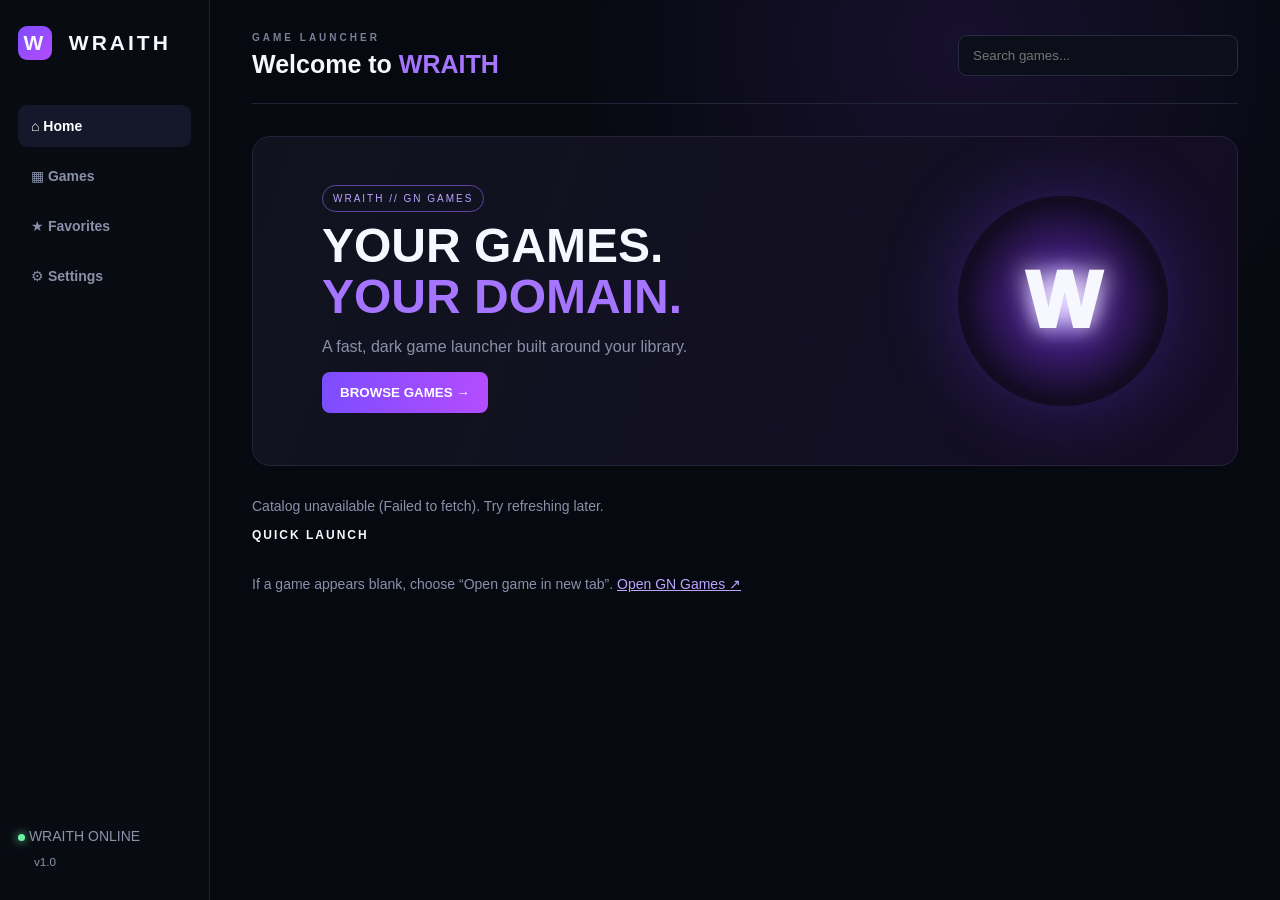
<file: index.html>
<!doctype html>
<html lang="en">
<head>
<meta charset="utf-8"><meta name="viewport" content="width=device-width,initial-scale=1">
<title>WRAITH</title>
<link rel="stylesheet" href="style.css">
</head>
<body>
<aside>
  <div class="logo"><span>W</span> WRAITH</div>
  <nav>
    <button class="active" data-view="home">⌂ <b>Home</b></button>
    <button data-view="games">▦ <b>Games</b></button>
    <button data-view="favorites">★ <b>Favorites</b></button>
    <button data-view="settings">⚙ <b>Settings</b></button>
  </nav>
  <div class="status"><i></i> WRAITH ONLINE<br><small>v1.0</small></div>
</aside>

<main>
<header>
  <div>
    <p class="eyebrow">GAME LAUNCHER</p>
    <h1 id="title">Welcome to <em>WRAITH</em></h1>
  </div>
  <input id="search" placeholder="Search games...">
</header>

<section id="home" class="view show">
  <div class="hero">
    <div>
      <span class="pill">WRAITH // GN GAMES</span>
      <h2>YOUR GAMES.<br><strong>YOUR DOMAIN.</strong></h2>
      <p>A fast, dark game launcher built around your library.</p>
      <button class="primary" onclick="showView('games')">BROWSE GAMES →</button>
    </div>
    <div class="orb"><div>W</div></div>
  </div>
  <p id="catalogStatus" class="muted">Loading GN Games catalog...</p><h3>QUICK LAUNCH</h3>
  <div id="quick" class="grid"></div><p class="muted" style="margin-top:22px">If a game appears blank, choose “Open game in new tab”. <a href="https://gn-math.dev/" target="_blank" rel="noopener noreferrer" style="color:#bda4ff">Open GN Games ↗</a></p>
</section>

<section id="games" class="view">
  <div class="sectionTitle"><div><p class="eyebrow">LIBRARY</p><h2>All Games</h2></div><span id="count"></span></div>
  <p class="muted">Games are served by GN Games’ public repository. Some may not support embedding or may need other files.</p><div id="library" class="grid"></div>
</section>

<section id="favorites" class="view">
  <div class="sectionTitle"><div><p class="eyebrow">SAVED</p><h2>Favorites</h2></div></div>
  <div id="favLibrary" class="grid"></div>
</section>

<section id="settings" class="view">
  <div class="settings">
    <p class="eyebrow">CONFIGURATION</p><h2>Settings</h2>
    <label>Launcher name <input value="WRAITH" disabled></label>
    <label><input id="compact" type="checkbox"> Compact game cards</label>
    <p class="muted">This launcher displays links to GN Games’ public HTML repository. Game files are not bundled. Some games require additional assets or may refuse embedding.</p>
  </div>
</section>
</main>

<div id="player" class="player hidden">
  <div class="playerbar"><b id="playerTitle">WRAITH PLAYER</b><div>
    <button onclick="openExternal()">↗ Open game in new tab</button><button onclick="fullscreen()">⛶ Fullscreen</button><button onclick="closePlayer()">✕ Close</button>
  </div></div>
  <iframe id="frame" allowfullscreen></iframe>
</div>

<script src="games.js"></script><script src="app.js"></script>
</body></html>
</file>
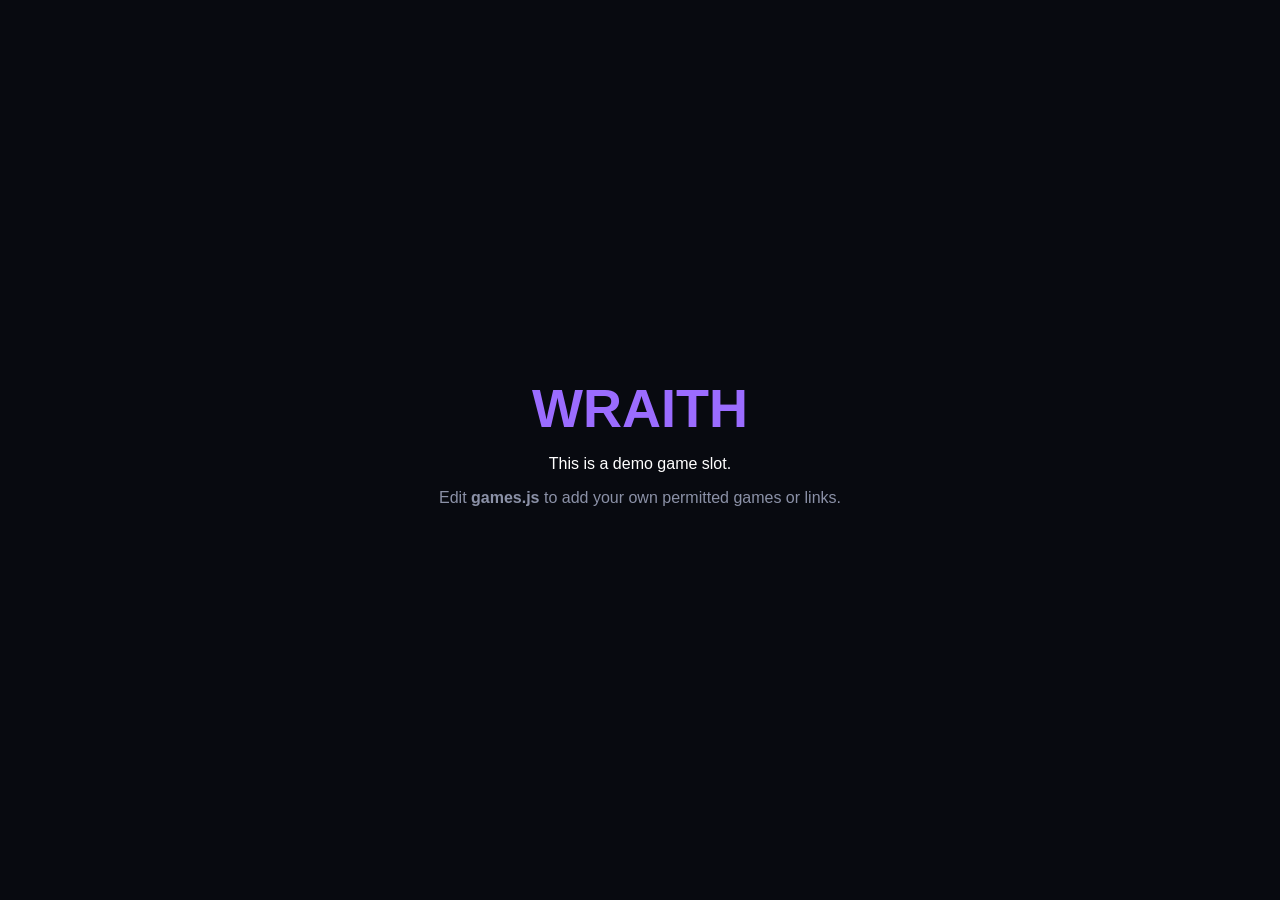
<file: demo.html>
<!doctype html><html><body style="margin:0;background:#080a10;color:white;font-family:Arial;display:grid;place-items:center;height:100vh;text-align:center"><div><h1 style="font-size:54px;margin:0;color:#9b6cff">WRAITH</h1><p>This is a demo game slot.</p><p style="color:#8b91a7">Edit <b>games.js</b> to add your own permitted games or links.</p></div></body></html>
</file>
<file: style.css>
*{box-sizing:border-box} :root{--bg:#070910;--panel:#0d101b;--line:#20263a;--text:#f6f7ff;--muted:#8991aa;--violet:#7c4dff;--pink:#b44cff}
body{margin:0;background:radial-gradient(circle at 75% 5%,#17102e 0,transparent 30%),var(--bg);color:var(--text);font:14px Inter,Segoe UI,Arial,sans-serif;min-height:100vh}
aside{position:fixed;inset:0 auto 0 0;width:210px;background:#090b13;border-right:1px solid var(--line);padding:26px 18px;display:flex;flex-direction:column}
.logo{font-weight:900;font-size:21px;letter-spacing:3px}.logo span{display:inline-grid;place-items:center;width:34px;height:34px;background:linear-gradient(135deg,var(--violet),var(--pink));border-radius:9px;margin-right:8px}
nav{margin-top:45px;display:grid;gap:8px}nav button{border:0;background:none;color:var(--muted);padding:13px;text-align:left;border-radius:9px;font-size:14px;cursor:pointer}nav button.active,nav button:hover{background:#14182a;color:white}
.status{margin-top:auto;color:#8c94aa;line-height:1.8}.status i{display:inline-block;width:7px;height:7px;background:#6df5a4;border-radius:50%;box-shadow:0 0 10px #6df5a4}.status small{margin-left:16px}
main{margin-left:210px;padding:32px 42px}header{display:flex;align-items:center;justify-content:space-between;border-bottom:1px solid var(--line);padding-bottom:24px}.eyebrow{font-size:10px;letter-spacing:3px;color:#797f96;font-weight:800;margin:0 0 7px}h1,h2,h3,p{margin-top:0}h1{font-size:25px;margin-bottom:0}em,strong{font-style:normal;color:#a575ff}header input{width:280px;background:#0c0f19;border:1px solid #262c40;border-radius:9px;padding:12px 14px;color:white;outline:none}
.view{display:none}.view.show{display:block}.hero{min-height:330px;margin:32px 0;display:flex;align-items:center;justify-content:space-between;padding:48px 7%;border:1px solid #28223d;border-radius:18px;background:linear-gradient(110deg,#10131e,#140d25);overflow:hidden}.hero h2{font-size:48px;line-height:1.05;margin:16px 0}.hero p{color:var(--muted);font-size:16px}.pill{font-size:10px;letter-spacing:2px;border:1px solid #6042a0;padding:7px 10px;border-radius:20px;color:#bda4ff}.primary{background:linear-gradient(90deg,var(--violet),var(--pink));border:0;color:#fff;padding:13px 18px;border-radius:8px;font-weight:800;cursor:pointer}
.orb{width:210px;height:210px;border-radius:50%;display:grid;place-items:center;background:radial-gradient(circle,#8d5cff 0,#3d1c75 30%,#120b22 67%);box-shadow:0 0 80px #6c3eff55}.orb div{font-size:80px;font-weight:1000;text-shadow:0 0 25px #fff}
h3{font-size:12px;letter-spacing:2px}.grid{display:grid;grid-template-columns:repeat(auto-fill,minmax(205px,1fr));gap:15px}.card{height:150px;border:1px solid var(--line);border-radius:13px;padding:18px;background:linear-gradient(145deg,#111522,#0b0e17);display:flex;flex-direction:column;justify-content:flex-end;position:relative;overflow:hidden}.card:before{content:"";position:absolute;width:130px;height:130px;border-radius:50%;background:#7146ff33;right:-35px;top:-55px}.card b{font-size:17px}.card small{color:var(--muted);margin-top:4px}.card .actions{margin-top:13px;display:flex;gap:7px}.card button{border:1px solid #343b54;background:#151a29;color:#fff;border-radius:6px;padding:6px 9px;cursor:pointer}.sectionTitle{display:flex;justify-content:space-between;align-items:end;margin:36px 0 20px}.sectionTitle h2,.settings h2{font-size:32px;margin:0}.sectionTitle span{color:var(--muted)}.settings{max-width:650px;margin-top:40px;background:var(--panel);border:1px solid var(--line);padding:28px;border-radius:14px}.settings label{display:block;margin:20px 0}.settings input:not([type=checkbox]){display:block;width:100%;margin-top:8px;background:#090c14;border:1px solid #292f43;color:#fff;padding:11px;border-radius:7px}.muted{color:var(--muted)}
.player{position:fixed;inset:0;background:#05060a;z-index:10}.hidden{display:none}.playerbar{height:58px;padding:0 18px;display:flex;align-items:center;justify-content:space-between;background:#0c0f18;border-bottom:1px solid var(--line)}.playerbar button{background:#171b29;border:1px solid #30364a;color:#fff;border-radius:7px;padding:8px 11px;margin-left:7px}iframe{width:100%;height:calc(100% - 58px);border:0;background:white}
.compact .card{height:105px} @media(max-width:700px){aside{width:72px}.logo{font-size:0}.logo span{font-size:18px}nav b,.status{display:none}main{margin-left:72px;padding:20px}.hero{padding:30px}.orb{display:none}.hero h2{font-size:35px}header input{width:45%}}
</file>
